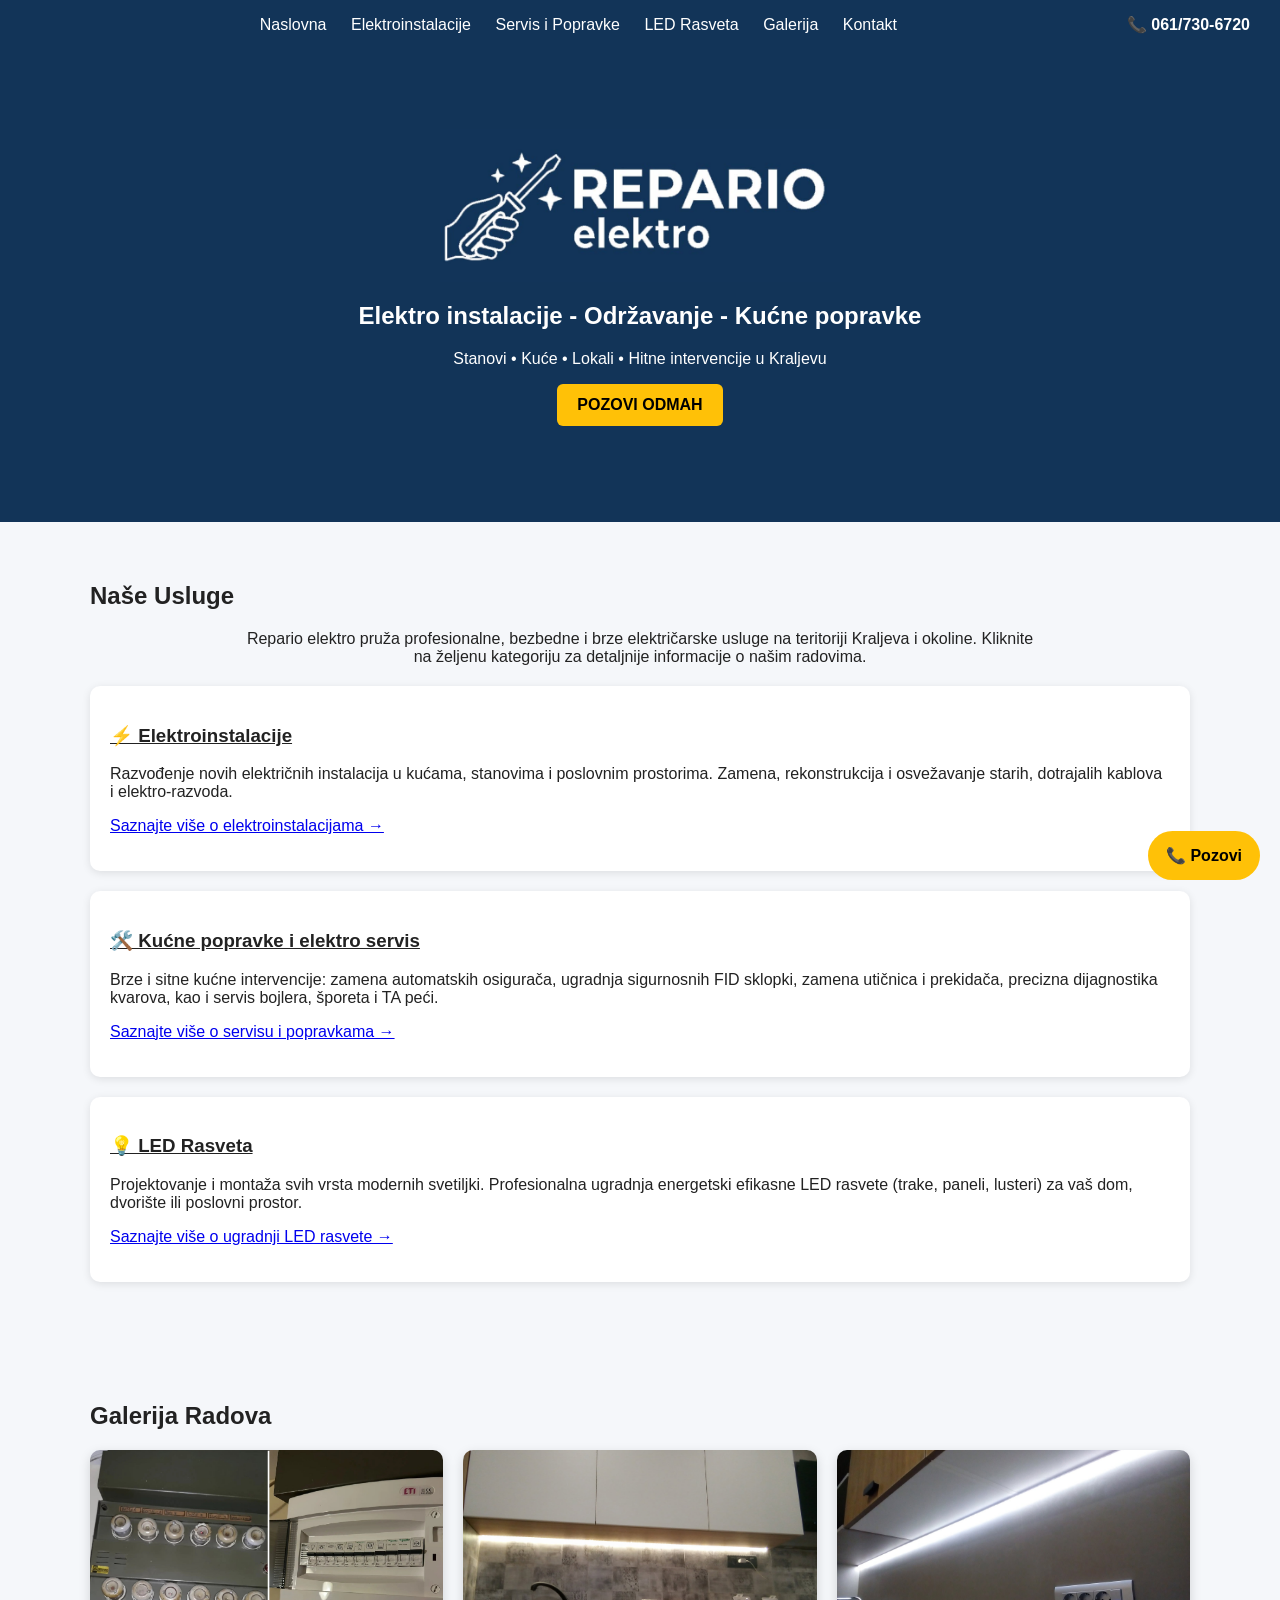
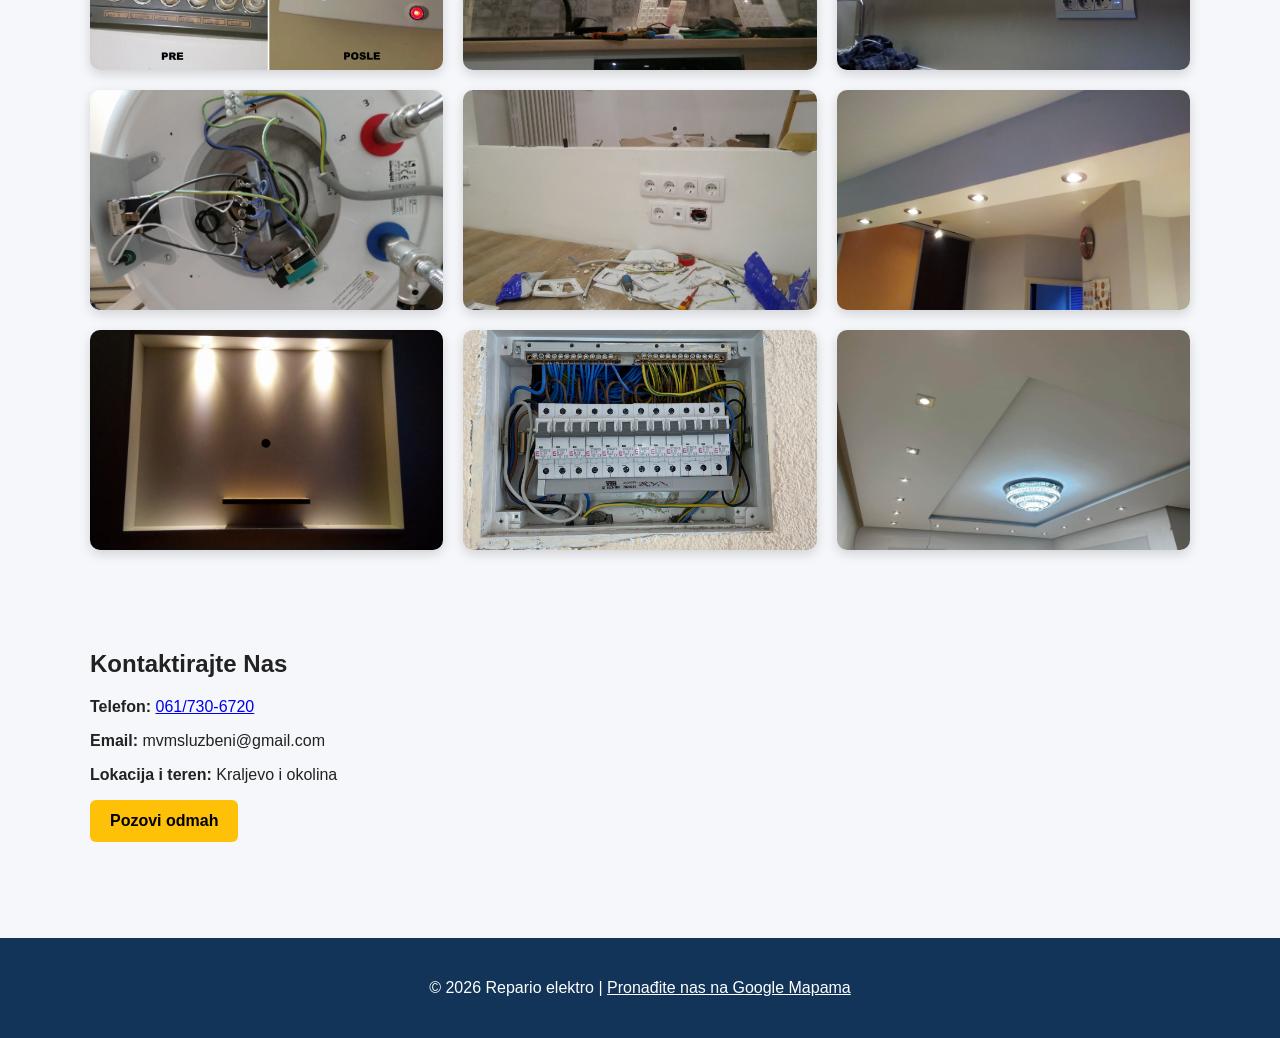
<file: index.html>
<html lang="sr">
<head>
    <meta charset="utf-8">
    <meta name="viewport" content="width=device-width, initial-scale=1">

    <title>Repario Elektro Kraljevo | Elektricar | Elektroinstalacije i Popravke</title>

    <meta name="description" content="Trebate pouzdanog električara u Kraljevu? Repario Elektro nudi profesionalne elektroinstalacije, hitne popravke, servis bojlera i ugradnju LED rasvete.">
    <meta name="keywords" content="elektricar Kraljevo, elektroinstalacije, popravka bojlera, led rasveta kraljevo, hitne intervencije, zamena osigurača, fid sklopka">
    <meta name="robots" content="index, follow">

    <link rel="canonical" href="https://elektricar036.com/">

    <!-- Open Graph -->
    <meta property="og:type" content="website">
    <meta property="og:title" content="Repario Elektro - Električar Kraljevo">
    <meta property="og:description" content="Elektroinstalacije, popravke i hitne intervencije u Kraljevu i okolini. Brz dolazak na adresu.">
    <meta property="og:url" content="https://elektricar036.com/">
    <meta property="og:image" content="https://elektricar036.com/img/logo2.jpg">

    <!-- Twitter -->
    <meta name="twitter:card" content="summary_large_image">

    <!-- Theme -->
    <meta name="theme-color" content="#123458">

    <link rel="stylesheet" href="css/style.css">

    <!-- JSON-LD Lokalni Biznis SEO -->
    <script type="application/ld+json">
    {
      "@context": "https://schema.org",
      "@type": "Electrician",
      "name": "Repario elektro",
      "image": "https://elektricar036.com/img/logo2.jpg",
      "@id": "https://elektricar036.com/",
      "url": "https://elektricar036.com/",
      "telephone": "+381617306720",
      "priceRange": "$$",
      "address": {
        "@type": "PostalAddress",
        "streetAddress": "",
        "addressLocality": "Kraljevo",
        "postalCode": "36000",
        "addressCountry": "RS"
      },
      "geo": {
        "@type": "GeoCoordinates",
        "latitude": 43.725,
        "longitude": 20.686
      },
      "openingHoursSpecification": {
        "@type": "OpeningHoursSpecification",
        "dayOfWeek": [
          "Monday",
          "Tuesday",
          "Wednesday",
          "Thursday",
          "Friday",
          "Saturday",
          "Sunday"
        ],
        "opens": "00:00",
        "closes": "23:59"
      }
    }
    </script>
</head>

<body>

<header>
    <div class="logo"></div>

    <nav>
        <a href="index.html">Naslovna</a>
        <a href="elektroinstalacije.html">Elektroinstalacije</a>
        <a href="servis.html">Servis i Popravke</a>
        <a href="led-rasveta.html">LED Rasveta</a>
        <a href="#galerija">Galerija</a>
        <a href="#kontakt">Kontakt</a>
    </nav>

    <div class="phone">
        <b>📞 061/730-6720</b>
    </div>
</header>

<section id="pocetna" class="hero">
    <img src="img/logo2.jpg" alt="Repario elektro - električarske usluge Kraljevo" width="400">
    <h1>Elektro instalacije - Održavanje - Kućne popravke</h1>
    <p>Stanovi • Kuće • Lokali • Hitne intervencije u Kraljevu</p>
    <p>
        <a class="btn" href="tel:+381617306720">POZOVI ODMAH</a>
    </p>
</section>

<section id="usluge" class="container">
    <h2>Naše Usluge</h2>
    <p style="text-align:center; max-width: 800px; margin: 0 auto 20px auto;">Repario elektro pruža profesionalne, bezbedne i brze električarske usluge na teritoriji Kraljeva i okoline. Kliknite na željenu kategoriju za detaljnije informacije o našim radovima.</p>

    <div class="card" style="margin-bottom: 20px;">
        <h3><a href="elektroinstalacije.html" style="color: inherit;">⚡ Elektroinstalacije</a></h3>
        <p>Razvođenje novih električnih instalacija u kućama, stanovima i poslovnim prostorima. Zamena, rekonstrukcija i osvežavanje starih, dotrajalih kablova i elektro-razvoda.</p>
        <p><a href="elektroinstalacije.html">Saznajte više o elektroinstalacijama &rarr;</a></p>
    </div>

    <div class="card" style="margin-bottom: 20px;">
        <h3><a href="servis.html" style="color: inherit;">🛠️ Kućne popravke i elektro servis</a></h3>
        <p>Brze i sitne kućne intervencije: zamena automatskih osigurača, ugradnja sigurnosnih FID sklopki, zamena utičnica i prekidača, precizna dijagnostika kvarova, kao i servis bojlera, šporeta i TA peći.</p>
        <p><a href="servis.html">Saznajte više o servisu i popravkama &rarr;</a></p>
    </div>

    <div class="card" style="margin-bottom: 20px;">
        <h3><a href="led-rasveta.html" style="color: inherit;">💡 LED Rasveta</a></h3>
        <p>Projektovanje i montaža svih vrsta modernih svetiljki. Profesionalna ugradnja energetski efikasne LED rasvete (trake, paneli, lusteri) za vaš dom, dvorište ili poslovni prostor.</p>
        <p><a href="led-rasveta.html">Saznajte više o ugradnji LED rasvete &rarr;</a></p>
    </div>
</section>

<section id="galerija" class="container">
    <h2>Galerija Radova</h2>

    <div class="gallery">
        <a href="img/zamena-osiguraca.jpg" class="glightbox"><img src="img/zamena-osiguraca.jpg" alt="Ugradnja razvodne table i automatskih osigurača Kraljevo"></a>
        <a href="img/ugradnja-led-trake.jpg" class="glightbox"><img src="img/ugradnja-led-trake.jpg" alt="Ugradnja led trake"></a>
        <a href="img/postavljanje-led-profila.jpg" class="glightbox"><img src="img/postavljanje-led-profila.jpg" alt="Montaža moderne LED rasvete u spuštenom plafonu"></a>
        <a href="img/popravka-povezivanje-bojlera.jpg" class="glightbox"><img src="img/popravka-povezivanje-bojlera.jpg" alt="Povezivanje i popravka bojlera"></a>
        <a href="img/zamena-uticnica-prekidaca.jpg" class="glightbox"><img src="img/zamena-uticnica-prekidaca.jpg" alt="Zamena uticnica i prekidaca"></a>
        <a href="img/ugradnja-led-panela.jpg" class="glightbox"><img src="img/ugradnja-led-panela.jpg" alt="Ugradnja led panela"></a>
        <a href="img/ugradnja-led-rasvete.jpg" class="glightbox"><img src="img/ugradnja-led-rasvete.jpg" alt="Ugradnja led rasvete"></a>
        <a href="img/ugradnja-automatskih-osiguraca.jpeg" class="glightbox"><img src="img/ugradnja-automatskih-osiguraca.jpeg" alt="Zamena starih topljivih osigurača automatskim"></a>
        <a href="img/ugradnja-plafonjere-lustera.jpeg" class="glightbox"><img src="img/ugradnja-plafonjere-lustera.jpeg" alt="Ugradnja plafonjere i lustera"></a>
    </div>
</section>

<section id="kontakt" class="container">
    <h2>Kontaktirajte Nas</h2>

    <p><b>Telefon:</b> <a href="tel:+381617306720">061/730-6720</a></p>
    <p><b>Email:</b> mvmsluzbeni@gmail.com</p>
    <p><b>Lokacija i teren:</b> Kraljevo i okolina</p>

    <p>
        <a class="btn" href="tel:+381617306720">Pozovi odmah</a>
    </p>
</section>

<footer>
    <p>&copy; 2026 Repario elektro | <a href="https://share.google/jKLilCEyaKaSd25fU" target="_blank" style="color:#fff; text-decoration:underline;">Pronađite nas na Google Mapama</a></p>
</footer>

<a class="float" href="tel:+381617306720">📞 Pozovi</a>

</body>
</html>
</file>
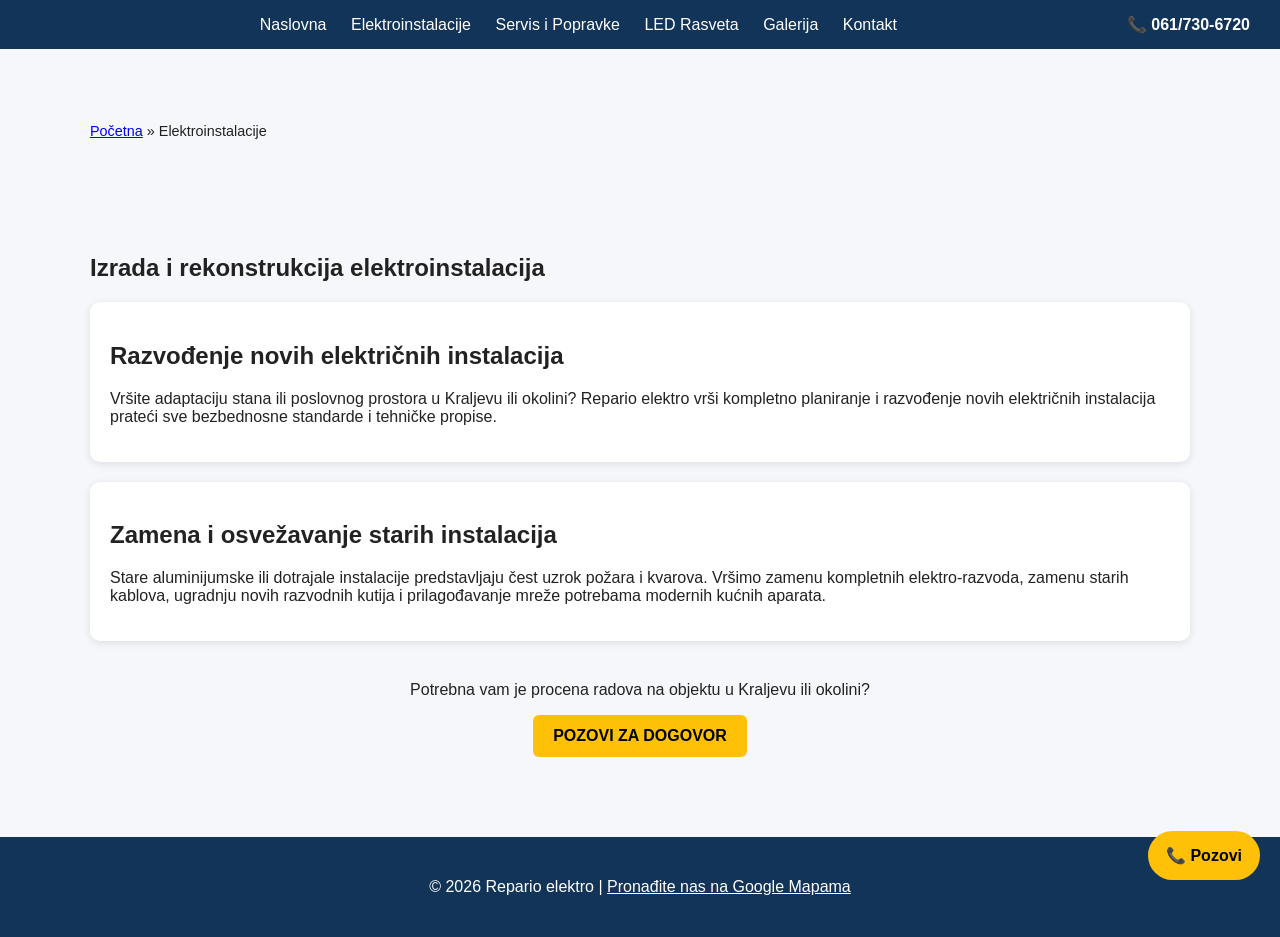
<file: elektroinstalacije.html>
<html lang="sr">
<head>
    <meta charset="utf-8">
    <meta name="viewport" content="width=device-width, initial-scale=1">

    <title>Elektroinstalacije Kraljevo | Postavljanje i Zamena Instalacija</title>

    <meta name="description" content="Profesionalno razvođenje i zamena elektroinstalacija u kućama, stanovima i lokalima na teritoriji Kraljeva.">
    <meta name="keywords" content="elektroinstalacije kraljevo, razvođenje struje, zamena instalacije, nove elektroinstalacije, električar kraljevo">
    <meta name="robots" content="index, follow">

    <link rel="canonical" href="https://elektricar036.com/elektroinstalacije.html">
    <link rel="stylesheet" href="css/style.css">
</head>

<body>

<header>
    <div class="logo"></div>
    <nav>
        <a href="index.html">Naslovna</a>
        <a href="elektroinstalacije.html">Elektroinstalacije</a>
        <a href="servis.html">Servis i Popravke</a>
        <a href="led-rasveta.html">LED Rasveta</a>
        <a href="index.html#galerija">Galerija</a>
        <a href="index.html#kontakt">Kontakt</a>
    </nav>
    <div class="phone"><b>📞 061/730-6720</b></div>
</header>

<div class="container" style="margin-top: 20px;">
    <p style="font-size: 0.9rem;"><a href="index.html">Početna</a> &raquo; Elektroinstalacije</p>
</div>

<section class="container">
    <h1>Izrada i rekonstrukcija elektroinstalacija</h1>
    
    <div class="card" style="margin-top:20px;">
        <h2>Razvođenje novih električnih instalacija</h2>
        <p>Vršite adaptaciju stana ili poslovnog prostora u Kraljevu ili okolini? Repario elektro vrši kompletno planiranje i razvođenje novih električnih instalacija prateći sve bezbednosne standarde i tehničke propise.</p>
    </div>

    <div class="card" style="margin-top:20px;">
        <h2>Zamena i osvežavanje starih instalacija</h2>
        <p>Stare aluminijumske ili dotrajale instalacije predstavljaju čest uzrok požara i kvarova. Vršimo zamenu kompletnih elektro-razvoda, zamenu starih kablova, ugradnju novih razvodnih kutija i prilagođavanje mreže potrebama modernih kućnih aparata.</p>
    </div>
    
    <div style="text-align: center; margin-top: 40px;">
        <p>Potrebna vam je procena radova na objektu u Kraljevu ili okolini?</p>
        <a class="btn" href="tel:+381617306720">POZOVI ZA DOGOVOR</a>
    </div>
</section>

<footer>
    <p>&copy; 2026 Repario elektro | <a href="https://share.google/CFB1pLOmucpSMDuJ3" target="_blank" style="color:#fff; text-decoration:underline;">Pronađite nas na Google Mapama</a></p>
</footer>

<a class="float" href="tel:+381617306720">📞 Pozovi</a>

</body>
</html>
</file>
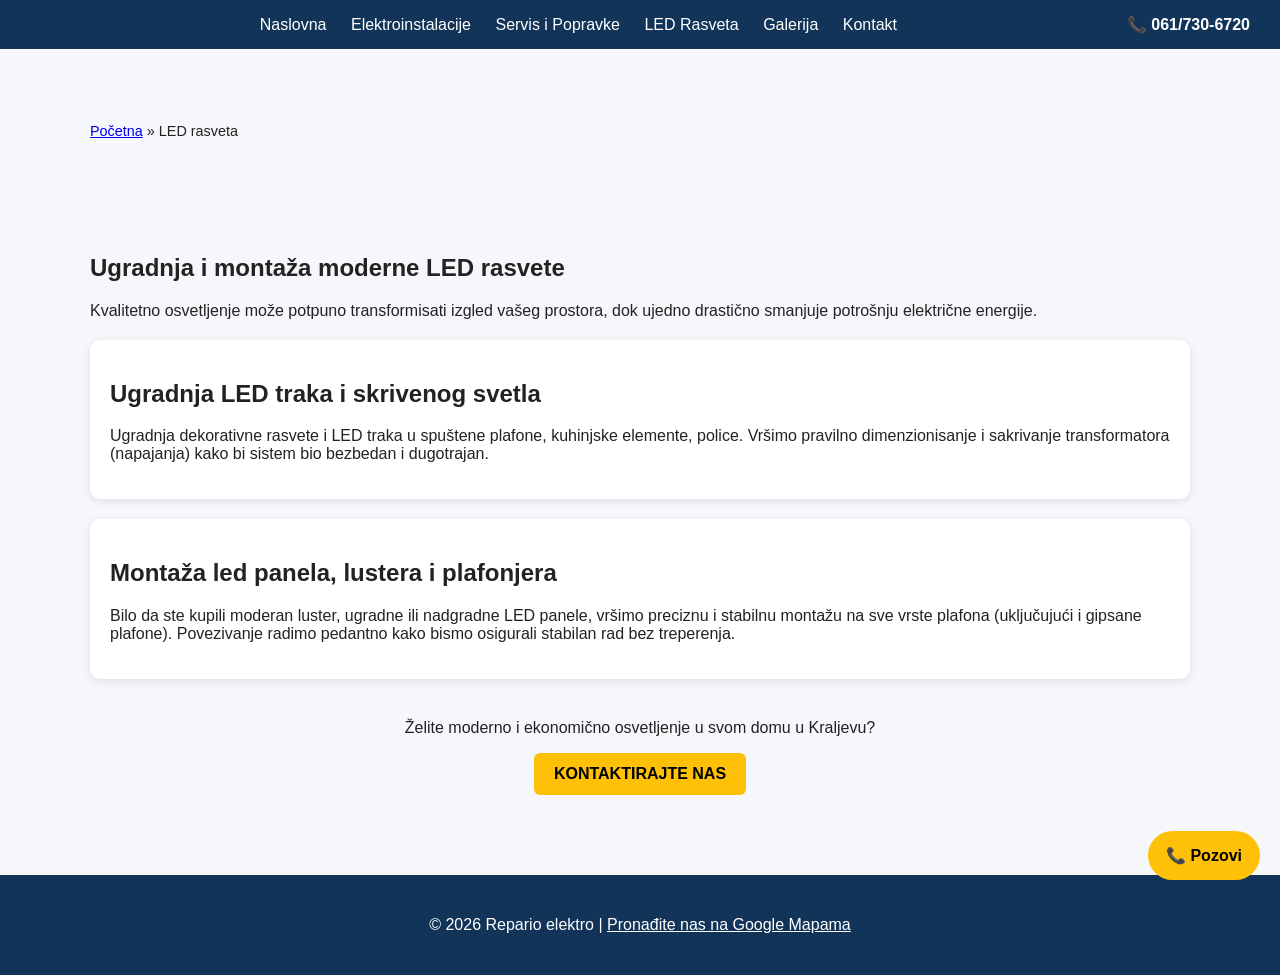
<file: led-rasveta.html>
<html lang="sr">
<head>
    <meta charset="utf-8">
    <meta name="viewport" content="width=device-width, initial-scale=1">

    <title>Ugradnja LED Rasvete Kraljevo | Montaža Lustera i Panela</title>

    <meta name="description" content="Profesionalna ugradnja i montaža moderne LED rasvete, LED traka, panela i lustera u spuštenim plafonima u Kraljevu. Unapredite osvetljenje i uštedite struju.">
    <meta name="keywords" content="led rasveta kraljevo, ugradnja led traka, montaža lustera, led paneli, rasveta u spuštenim plafonima">
    <meta name="robots" content="index, follow">

    <link rel="canonical" href="https://elektricar036.com/led-rasveta.html">
    <link rel="stylesheet" href="css/style.css">
</head>

<body>

<header>
    <div class="logo"></div>
    <nav>
        <a href="index.html">Naslovna</a>
        <a href="elektroinstalacije.html">Elektroinstalacije</a>
        <a href="servis.html">Servis i Popravke</a>
        <a href="led-rasveta.html">LED Rasveta</a>
        <a href="index.html#galerija">Galerija</a>
        <a href="index.html#kontakt">Kontakt</a>
    </nav>
    <div class="phone"><b>📞 061/730-6720</b></div>
</header>

<div class="container" style="margin-top: 20px;">
    <p style="font-size: 0.9rem;"><a href="index.html">Početna</a> &raquo; LED rasveta</p>
</div>

<section class="container">
    <h1>Ugradnja i montaža moderne LED rasvete</h1>
    <p>Kvalitetno osvetljenje može potpuno transformisati izgled vašeg prostora, dok ujedno drastično smanjuje potrošnju električne energije.</p>

    <div class="card" style="margin-top:20px;">
        <h2>Ugradnja LED traka i skrivenog svetla</h2>
        <p>Ugradnja dekorativne rasvete i LED traka u spuštene plafone, kuhinjske elemente, police. Vršimo pravilno dimenzionisanje i sakrivanje transformatora (napajanja) kako bi sistem bio bezbedan i dugotrajan.</p>
    </div>

    <div class="card" style="margin-top:20px;">
        <h2>Montaža led panela, lustera i plafonjera</h2>
        <p>Bilo da ste kupili moderan luster, ugradne ili nadgradne LED panele, vršimo preciznu i stabilnu montažu na sve vrste plafona (uključujući i gipsane plafone). Povezivanje radimo pedantno kako bismo osigurali stabilan rad bez treperenja.</p>
    </div>

    <div style="text-align: center; margin-top: 40px;">
        <p>Želite moderno i ekonomično osvetljenje u svom domu u Kraljevu?</p>
        <a class="btn" href="tel:+381617306720">KONTAKTIRAJTE NAS</a>
    </div>
</section>

<footer>
    <p>&copy; 2026 Repario elektro | <a href="https://share.google/CFB1pLOmucpSMDuJ3" target="_blank" style="color:#fff; text-decoration:underline;">Pronađite nas na Google Mapama</a></p>
</footer>

<a class="float" href="tel:+381617306720">📞 Pozovi</a>

</body>
</html>
</file>
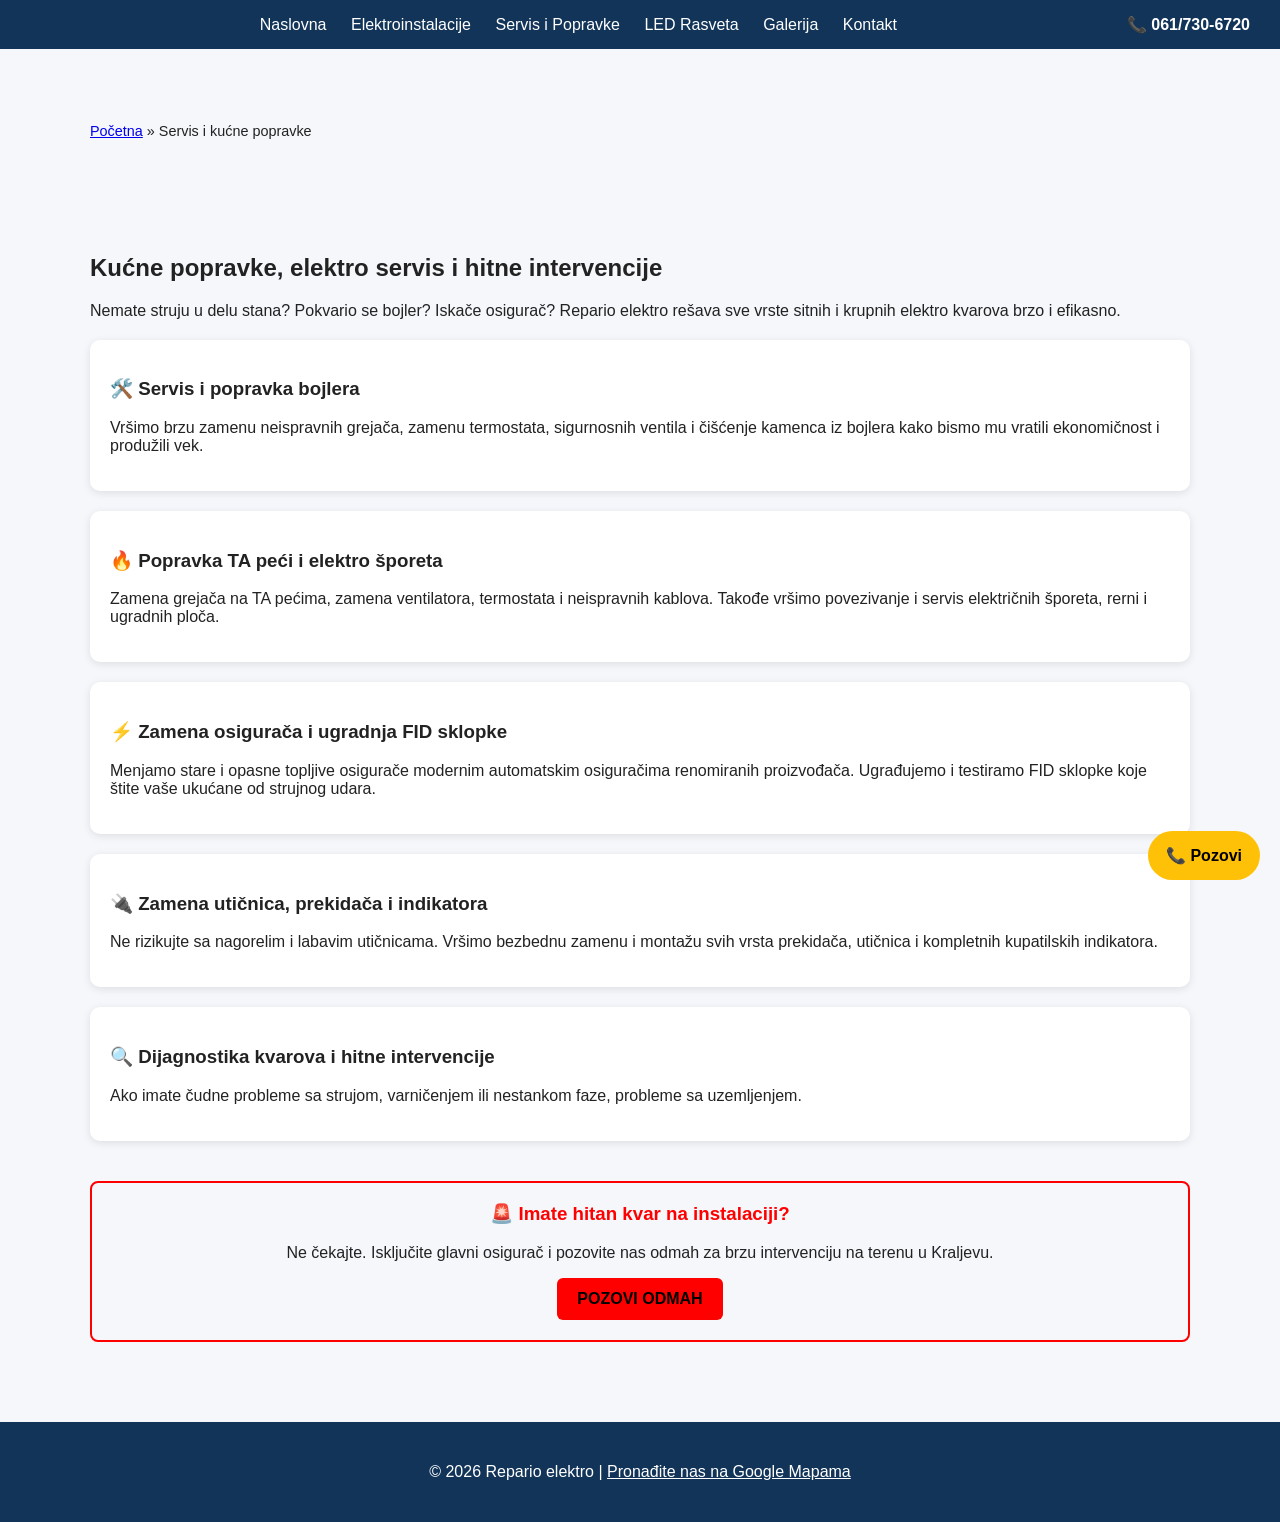
<file: servis.html>
<html lang="sr">
<head>
    <meta charset="utf-8">
    <meta name="viewport" content="width=device-width, initial-scale=1">

    <title>Elektro Servis i Popravke Kraljevo | Hitne Intervencije</title>

    <meta name="description" content="Brze kućne popravke i elektro servis u Kraljevu. Zamena osigurača, ugradnja FID sklopke, servis bojlera, TA peći i šporeta. Hitne intervencije 061/730-6720.">
    <meta name="keywords" content="popravka bojlera kraljevo, servis ta peći, zamena osiguraca kraljevo, ugradnja fid sklopke, električar kraljevo hitne intervencije">
    <meta name="robots" content="index, follow">

    <link rel="canonical" href="https://elektricar036.com/servis.html">
    <link rel="stylesheet" href="css/style.css">
</head>

<body>

<header>
    <div class="logo"></div>
    <nav>
        <a href="index.html">Naslovna</a>
        <a href="elektroinstalacije.html">Elektroinstalacije</a>
        <a href="servis.html">Servis i Popravke</a>
        <a href="led-rasveta.html">LED Rasveta</a>
        <a href="index.html#galerija">Galerija</a>
        <a href="index.html#kontakt">Kontakt</a>
    </nav>
    <div class="phone"><b>📞 061/730-6720</b></div>
</header>

<div class="container" style="margin-top: 20px;">
    <p style="font-size: 0.9rem;"><a href="index.html">Početna</a> &raquo; Servis i kućne popravke</p>
</div>

<section class="container">
    <h1>Kućne popravke, elektro servis i hitne intervencije</h1>
    <p>Nemate struju u delu stana? Pokvario se bojler? Iskače osigurač? Repario elektro rešava sve vrste sitnih i krupnih elektro kvarova brzo i efikasno.</p>

    <div class="card" style="margin-top:20px;">
        <h3>🛠️ Servis i popravka bojlera</h3>
        <p>Vršimo brzu zamenu neispravnih grejača, zamenu termostata, sigurnosnih ventila i čišćenje kamenca iz bojlera kako bismo mu vratili ekonomičnost i produžili vek.</p>
    </div>

    <div class="card" style="margin-top:20px;">
        <h3>🔥 Popravka TA peći i elektro šporeta</h3>
        <p>Zamena grejača na TA pećima, zamena ventilatora, termostata i neispravnih kablova. Takođe vršimo povezivanje i servis električnih šporeta, rerni i ugradnih ploča.</p>
    </div>

    <div class="card" style="margin-top:20px;">
        <h3>⚡ Zamena osigurača i ugradnja FID sklopke</h3>
        <p>Menjamo stare i opasne topljive osigurače modernim automatskim osiguračima renomiranih proizvođača. Ugrađujemo i testiramo FID sklopke koje štite vaše ukućane od strujnog udara.</p>
    </div>

    <div class="card" style="margin-top:20px;">
        <h3>🔌 Zamena utičnica, prekidača i indikatora</h3>
        <p>Ne rizikujte sa nagorelim i labavim utičnicama. Vršimo bezbednu zamenu i montažu svih vrsta prekidača, utičnica i kompletnih kupatilskih indikatora.</p>
    </div>

    <div class="card" style="margin-top:20px;">
        <h3>🔍 Dijagnostika kvarova i hitne intervencije</h3>
        <p>Ako imate čudne probleme sa strujom, varničenjem ili nestankom faze, probleme sa uzemljenjem.</p>
    </div>

    <div style="text-align: center; margin-top: 40px; border: 2px solid red; padding: 20px; border-radius: 8px;">
        <h3 style="color: red; margin-top: 0;">🚨 Imate hitan kvar na instalaciji?</h3>
        <p>Ne čekajte. Isključite glavni osigurač i pozovite nas odmah za brzu intervenciju na terenu u Kraljevu.</p>
        <a class="btn" href="tel:+381617306720" style="background-color: red;">POZOVI ODMAH</a>
    </div>
</section>

<footer>
    <p>&copy; 2026 Repario elektro | <a href="https://share.google/CFB1pLOmucpSMDuJ3" target="_blank" style="color:#fff; text-decoration:underline;">Pronađite nas na Google Mapama</a></p>
</footer>

<a class="float" href="tel:+381617306720">📞 Pozovi</a>

</body>
</html>
</file>
<file: css/style.css>
body {
    font-family: Arial, sans-serif;
    margin: 0;
    background: #f5f7fa;
    color: #222;
}

/* ================= HEADER ================= */
header {
    position: sticky;
    top: 0;
    background: #123458;
    color: #fff;
    padding: 15px 30px;
    display: flex;
    justify-content: space-between;
    align-items: center;
    z-index: 1000;
}

nav a {
    color: #fff;
    margin: 0 10px;
    text-decoration: none;
}

/* ================= HERO ================= */
.hero {
    padding: 80px 20px;
    text-align: center;
    background: #123458;
    color: #fff;
}

/* ================= BUTTON ================= */
.btn {
    background: #FFC107;
    color: #000;
    padding: 12px 20px;
    border-radius: 6px;
    text-decoration: none;
    font-weight: bold;
    display: inline-block;
}

/* ================= LAYOUT ================= */
.container {
    max-width: 1100px;
    margin: auto;
    padding: 40px 20px;
}

/* ================= CARDS ================= */
.cards {
    display: grid;
    grid-template-columns: repeat(auto-fit, minmax(220px, 1fr));
    gap: 20px;
}

.card {
    background: #fff;
    padding: 20px;
    border-radius: 10px;
    box-shadow: 0 2px 8px rgba(0,0,0,.1);
}

/* ================= GALLERY ================= */
.gallery {
    display: grid;
    grid-template-columns: repeat(3, 1fr);
    gap: 20px;
}

.gallery a {
    display: block;
    overflow: hidden;
    border-radius: 10px;
    box-shadow: 0 4px 12px rgba(0,0,0,.15);
}

.gallery img {
    width: 100%;
    height: 220px;
    object-fit: cover;
    display: block;
    transition: 0.3s;
}

.gallery img:hover {
    transform: scale(1.05);
}

/* ================= PLACEHOLDER ================= */
.ph {
    height: 180px;
    background: #d8dde6;
    border-radius: 8px;
    display: flex;
    align-items: center;
    justify-content: center;
}

/* ================= FOOTER ================= */
footer {
    background: #123458;
    color: #fff;
    padding: 25px;
    text-align: center;
    margin-top: 40px;
}

/* ================= FLOAT BUTTON ================= */
.float {
    position: fixed;
    right: 20px;
    bottom: 20px;
    background: #FFC107;
    color: #000;
    padding: 15px 18px;
    border-radius: 30px;
    text-decoration: none;
    font-weight: bold;
    z-index: 999;
}

/* ================= RESPONSIVE ================= */
@media (max-width: 768px) {
    header {
        flex-direction: column;
        align-items: flex-start;
        gap: 10px;
    }

    nav {
        display: flex;
        flex-wrap: wrap;
        gap: 8px;
    }

    nav a {
        margin: 0;
    }

    .hero {
        padding: 40px 15px;
    }

    .gallery {
        grid-template-columns: 1fr;
    }

    .cards {
        grid-template-columns: 1fr;
    }

    .float {
        right: 10px;
        bottom: 10px;
        padding: 12px 14px;
    }
}

/* ================= SAFETY ================= */
img {
    max-width: 100%;
    height: auto;
}
</file>
